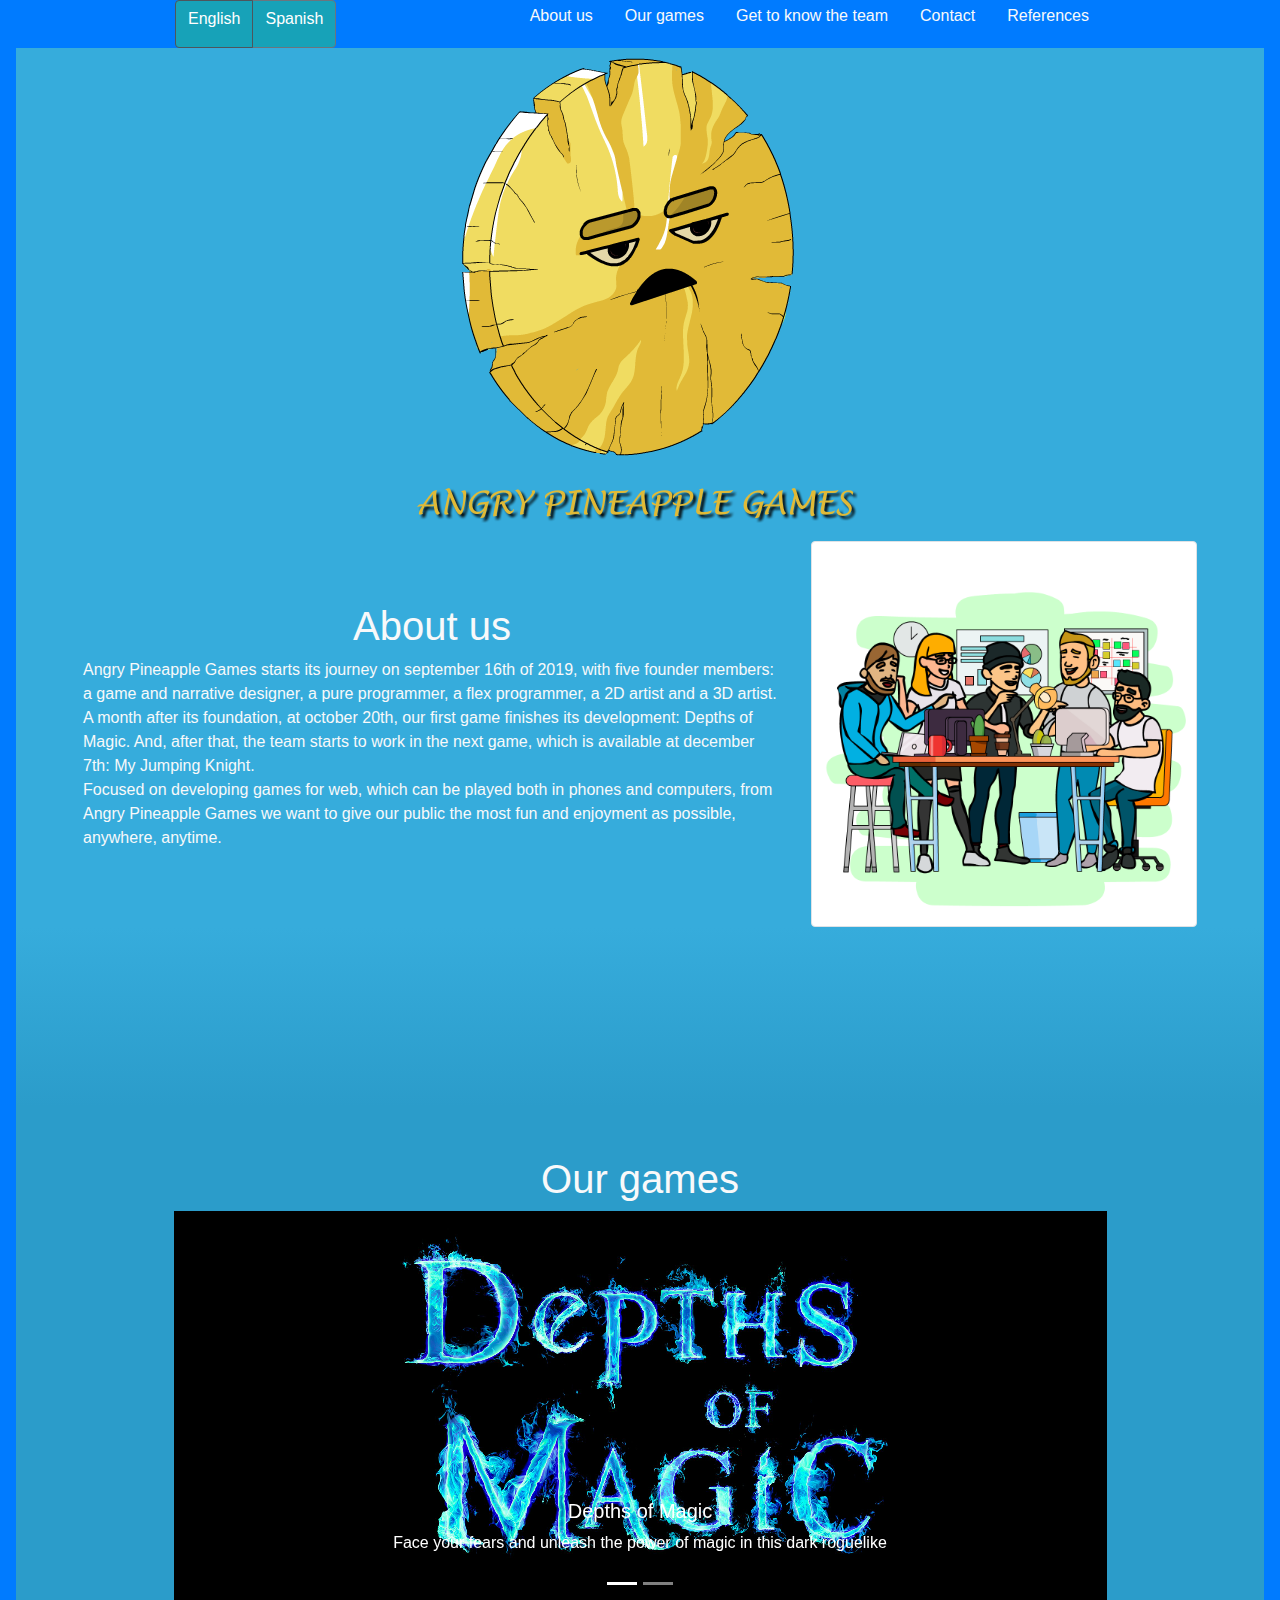
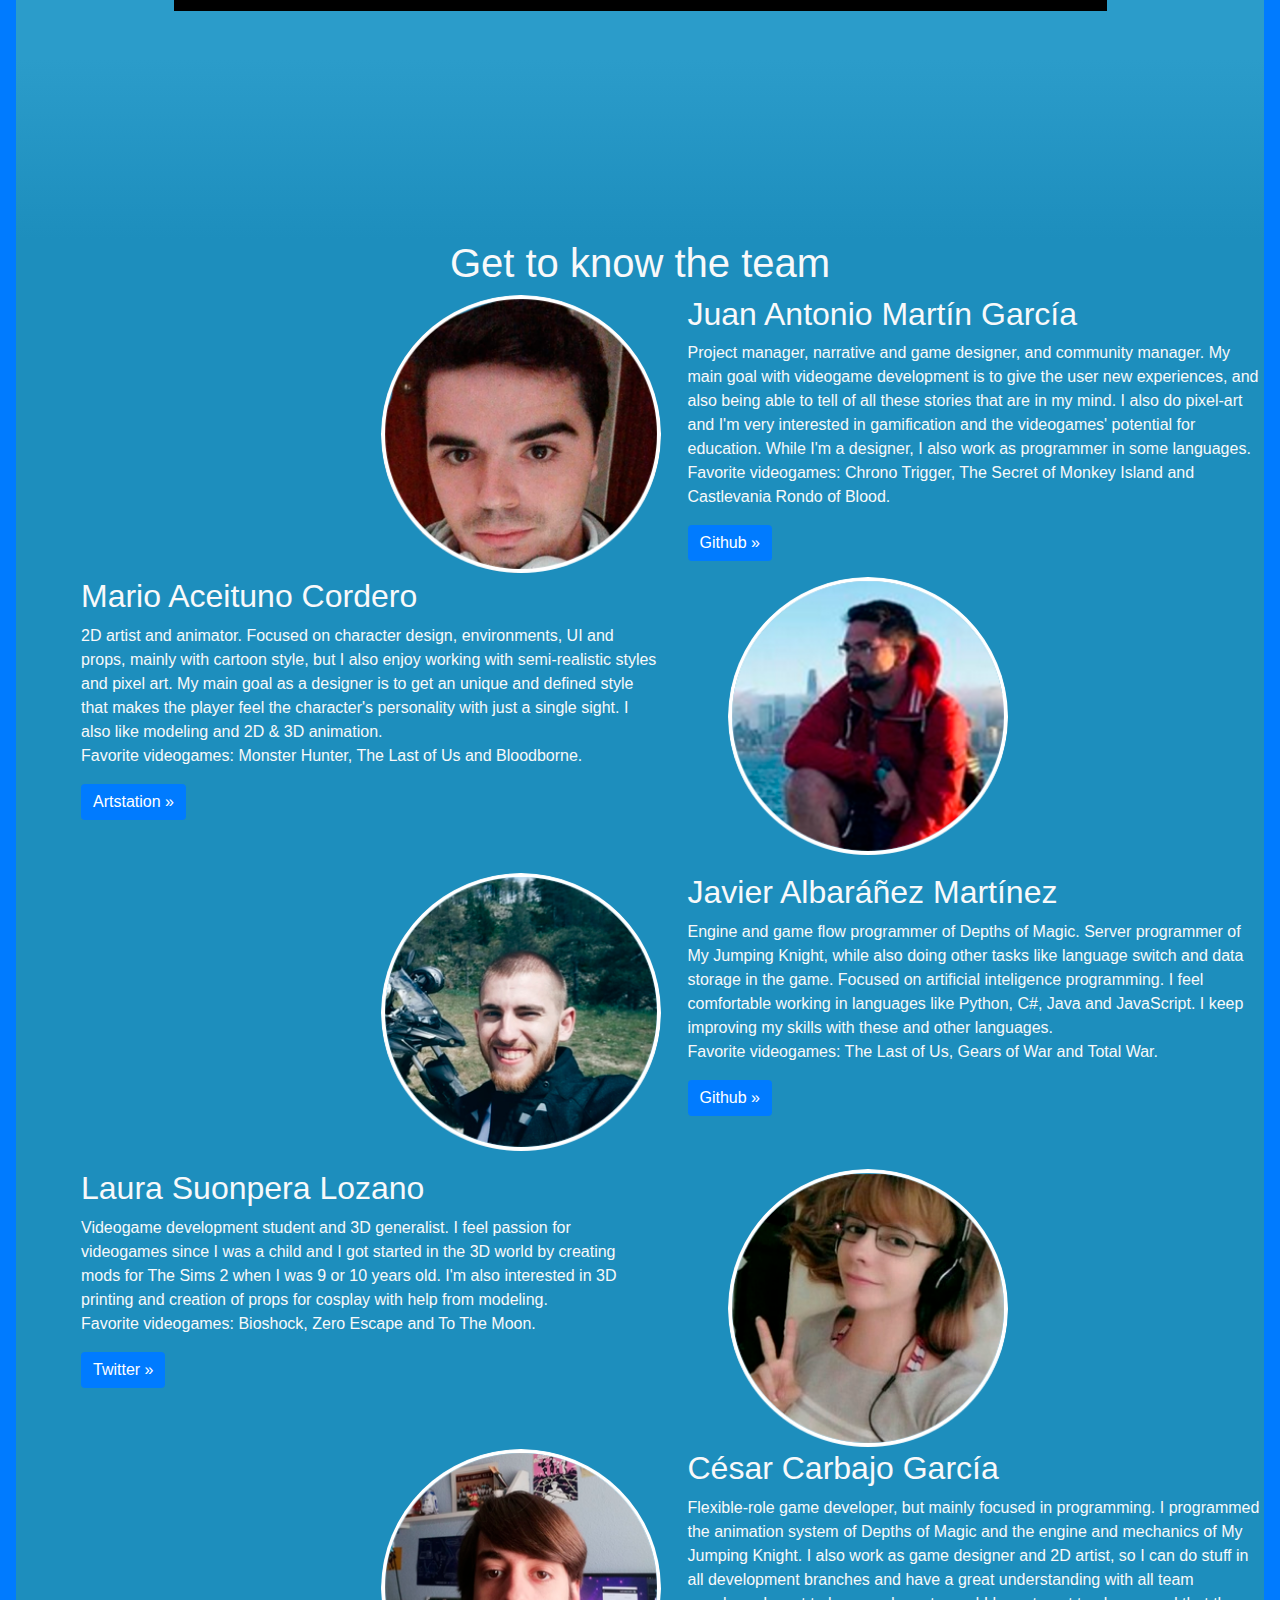
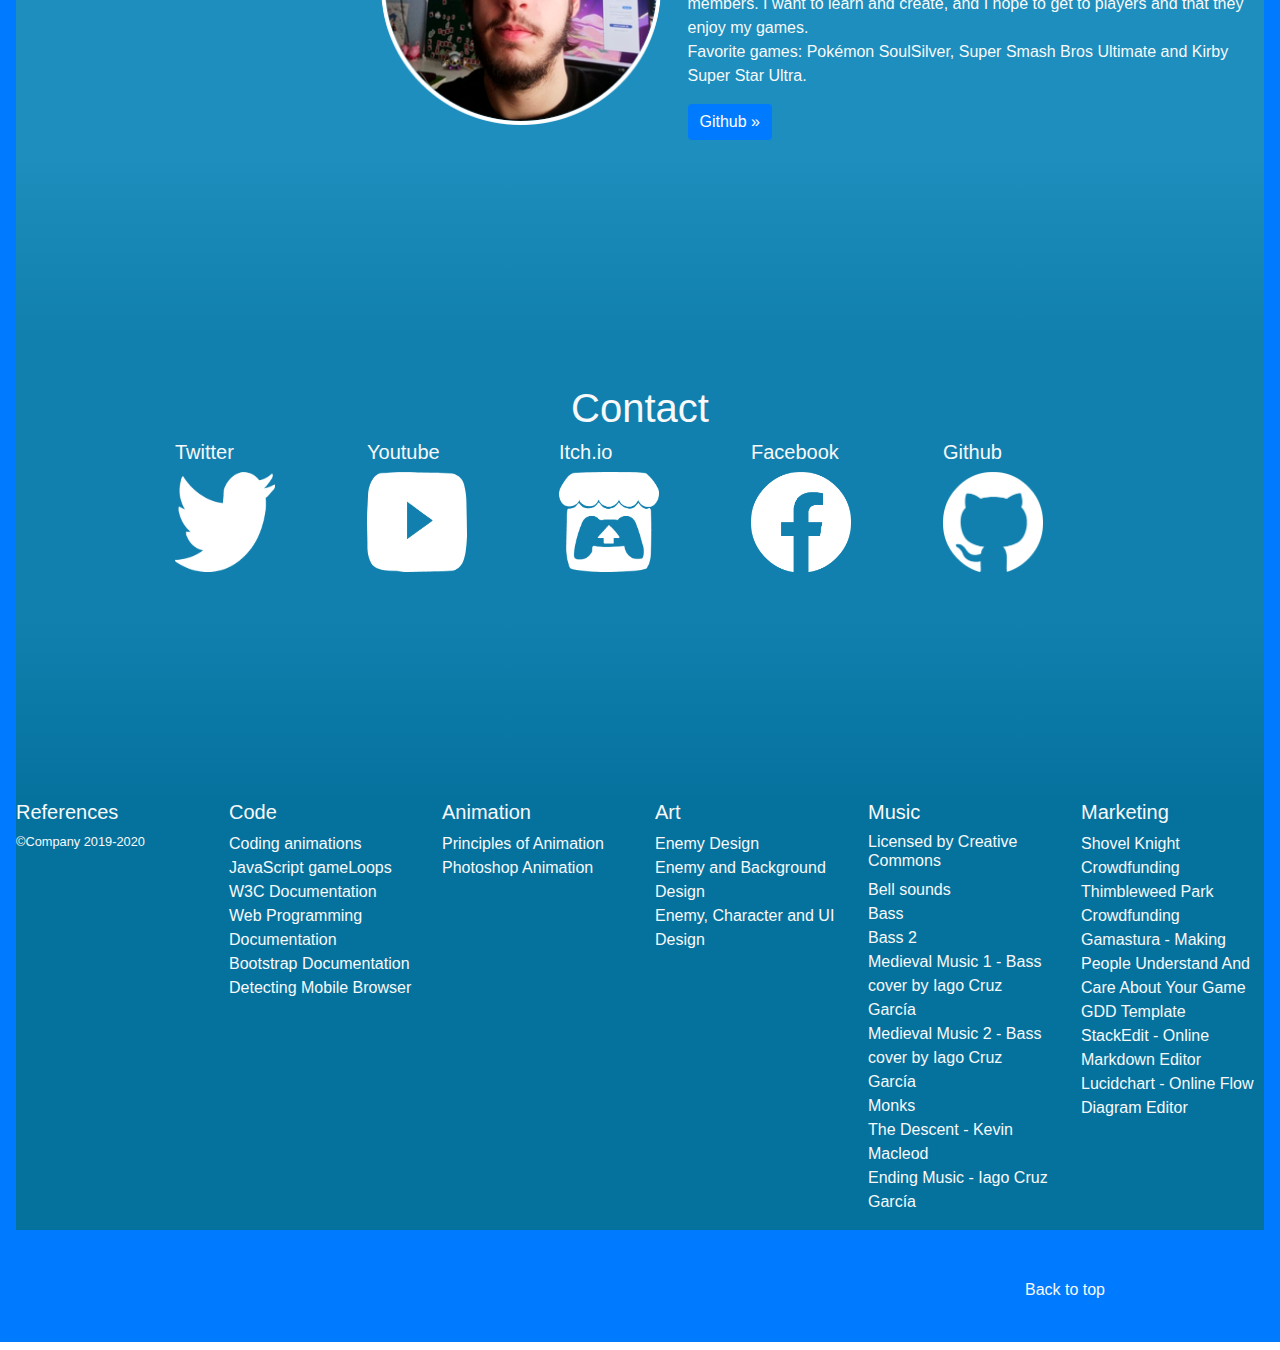
<file: index.html>
<!doctype html>
<html lang="en">

<head>
  <meta charset="utf-8">
  <meta name="viewport" content="width=device-width, initial-scale=1, shrink-to-fit=no">
  <meta name="description" content="">
  <meta name="author" content="">
  <title>Angry-Pineapple-Games</title>

  <!-- Bootstrap core CSS -->
  <link rel="stylesheet" href="https://stackpath.bootstrapcdn.com/bootstrap/4.3.1/css/bootstrap.min.css">

  <!-- Custom styles for this template -->
  <link href="product.css" rel="stylesheet">
</head>

<body>
  <div class="p-3 mb-2 bg-primary text-light">
    <!--Header: Change language buttons + other links-->
    <nav id="navigationBar" class="class=navbar navbar-expand-lg navbar-dark fixed-top bg-primary">
      <div class="container d-flex flex-column flex-md-row justify-content-between">
        <div class="btn-group btn-group-toggle" data-toggle="buttons">
          <label id="btnMenu1" class="btn btn-secondary active bg-info">
            <input type="radio" name="options" id="btnEnglish" autocomplete="off" checked> English
          </label>
          <label id="btnMenu2" class="btn btn-secondary bg-info">
            <input type="radio" name="options" id="btnSpanish" autocomplete="off"> Spanish
          </label>
        </div>
            <!--Sections links-->
          <ul id="mainLinks">
                <li><a href="#section-1" id="sec1" class="py-1 d-none d-md-inline-block text-light">About us</a></li>
                <li><a href="#section-2" id="sec2" class="py-1 d-none d-md-inline-block text-light">Our games</a></li>
                <li><a href="#section-3" id="sec3" class="py-1 d-none d-md-inline-block text-light">Get to know the team</a></li>
                <li><a href="#section-4" id="sec4" class="py-1 d-none d-md-inline-block text-light">Contact</a></li>
                <li><a href="#section-5" id="sec5" class="py-1 d-none d-md-inline-block text-light">References</a></li></li>
            </ul>       
    </nav>
  
    <!--Company Logo-->
    <section class="section" id="section-0">
        <div class="starting image">
            <img id="carImg3" src="webAssets/logo.png" alt="Title">
        </div>    
    </section>

    <!--First section: The company-->
    <section class="section" id="section-1">
        <div class="col-sm-12 col-md-7">
            <h1 id="firstMessage" class="featurette-heading" align="center">¿Quiénes somos?</h2>
            <p id="CompanyDesc">"Lorem ipsum dolor sit amet, consectetur adipiscing elit, sed do eiusmod tempor incididunt ut labore et dolore magna aliqua. Ut enim ad minim veniam, quis nostrud exercitation ullamco laboris nisi ut aliquip ex ea commodo consequat. Duis aute irure dolor in reprehenderit in voluptate velit esse cillum dolore eu fugiat nulla pariatur. Excepteur sint occaecat cupidatat non proident, sunt in culpa qui officia deserunt mollit anim id est laborum."</p>
        </div>

        <div class="col-sm-12 col-md-4">
            <img class="img-thumbnail" src="webAssets/company.png"alt="Generic placeholder image" width="500" height="500">
        </div>    
    </section>

    <!--Section transition-->
    <section class="transition transition-1"></section>
    <!--Second section: Our games-->
    <section class="section" id="section-2">
      <div class="section-inner">
          <h1 id="presentationGames" class="featurette-heading col12" align="center">Our games</h2>
            <!--Carousel for our games-->
            <div id="carouselDepths" class="carousel slide col12"  data-interval="2500" data-ride="carousel">
                <!--Carousel parts-->
                <ol class="carousel-indicators">
                  <li data-target="#carouselDepths" data-slide-to="0" class="active"></li>
                  <li data-target="#carouselDepths" data-slide-to="1"></li>
                </ol>
                <div class="carousel-inner" role="listbox">
                  <!--Depths of Magic-->
                  <div class="carousel-item active">
                    <a href="https://angrypineapplegames.itch.io/depths-of-magic">
                        <img id="carImg1" src="webAssets/background1.png" alt="First slide">
                        <div class="carousel-caption d-none d-md-block">
                          <h5 id="gameTitle">Depths of Magic</h5>
                          <p id="gameDesc">Face your fears and unleash the power of magic in this dark roguelike</p>
                        </div>
                    </a>
                  </div>
                  <!--My Jumping Knight-->
                  <div class="carousel-item">
                    <a href="#https://angrypineapplegames.itch.io/my-jumping-knight">
                      <img id="carImg2" src="webAssets/background2.png" alt="Second slide">
                      <div class="carousel-caption d-none d-md-block">
                        <h5 id="gameTitle2">My Jumping Knight</h5>
                        <p id="gameDesc2">Compete with other players anywhere, anytime!</p>
                      </div>
                    </a>
                  </div>
                </div>
              </div>
        </div>
    </section>

    <!--Section Transition-->
    <section class="transition transition-2"></section>
    <section class="section" id="section-3">
        <div class="row col12">
            <h1 id="presentation" class="featurette-heading" align="center">Get to know us!</h2>
        </div>
    </section>
    <!--Third Section: Get to Know Us!-->
    <section class="section" id="section-3-1">
        <div id="roles" class="row">
              <!--Juan-->
              <div class="col-sm-12 col-md-6">
                <img id="JuanImg" class="rounded-circle"  src="webAssets/team1.png" alt="Generic placeholder image" width="280"
                  height="280">
              </div>
              <div class="col-sm-12 col-md-6">
                <h2 id="name1">Juan Antonio Martín García</h2>
                <p id="JuanDesc">"Lorem ipsum dolor sit amet, consectetur adipiscing elit, sed do eiusmod tempor incididunt ut labore et dolore magna aliqua. Ut enim ad minim veniam, quis nostrud exercitation ullamco laboris nisi ut aliquip ex ea commodo consequat. Duis aute irure dolor in reprehenderit in voluptate velit esse cillum dolore eu fugiat nulla pariatur. Excepteur sint occaecat cupidatat non proident, sunt in culpa qui officia deserunt mollit anim id est laborum."</p>
                <p><a class="btn btn-secondary bg-primary" href="https://github.com/JuanAM8" role="button">Github &raquo;</a></p>          
              </div>
              <!--Mario-->
              <div class="col-md-6">
                  <h2 id="name2">Mario Aceituno Cordero</h2>
                  <p id="MarioDesc">"Lorem ipsum dolor sit amet, consectetur adipiscing elit, sed do eiusmod tempor incididunt ut labore et dolore magna aliqua. Ut enim ad minim veniam, quis nostrud exercitation ullamco laboris nisi ut aliquip ex ea commodo consequat. Duis aute irure dolor in reprehenderit in voluptate velit esse cillum dolore eu fugiat nulla pariatur. Excepteur sint occaecat cupidatat non proident, sunt in culpa qui officia deserunt mollit anim id est laborum."</p>
                  <p><a class="btn btn-secondary bg-primary" href="http://artstation.com/acei" role="button">Artstation &raquo;</a></p>          
                </div>
              <div class="col-md-6">
                <img id="MarioImg" class="rounded-circle" src="webAssets/team2.png" alt="Generic placeholder image" width="280"
                  height="280">
                </p>
              </div>
              <!--Javi-->
              <div class="col-md-6">
                <img id="JaviImg" class="rounded-circle" src="webAssets/team3.png" alt="Generic placeholder image" width="280"
                  height="280">
                </p>
              </div>
              <div class="col-md-6">
                  <h2 id="name3">Javier Albaráñez Martínez</h2>
                  <p id="JavierDesc">"Lorem ipsum dolor sit amet, consectetur adipiscing elit, sed do eiusmod tempor incididunt ut labore et dolore magna aliqua. Ut enim ad minim veniam, quis nostrud exercitation ullamco laboris nisi ut aliquip ex ea commodo consequat. Duis aute irure dolor in reprehenderit in voluptate velit esse cillum dolore eu fugiat nulla pariatur. Excepteur sint occaecat cupidatat non proident, sunt in culpa qui officia deserunt mollit anim id est laborum."</p>
                  <p><a class="btn btn-secondary bg-primary" href="https://github.com/AlbaranezJavier" role="button">Github &raquo;</a>
                </div>
              <!--Laura-->
              <div class="col-md-6">
                  <h2 id="name4">Laura Suonpera Lozano</h2>
                  <p id="LauraDesc">"Lorem ipsum dolor sit amet, consectetur adipiscing elit, sed do eiusmod tempor incididunt ut labore et dolore magna aliqua. Ut enim ad minim veniam, quis nostrud exercitation ullamco laboris nisi ut aliquip ex ea commodo consequat. Duis aute irure dolor in reprehenderit in voluptate velit esse cillum dolore eu fugiat nulla pariatur. Excepteur sint occaecat cupidatat non proident, sunt in culpa qui officia deserunt mollit anim id est laborum."</p>
                  <p><a class="btn btn-secondary bg-primary" href="https://twitter.com/DevLuuna" role="button">Twitter &raquo;</a></p>          
                </div>
              <div class="col-md-6">
                <img id="LauraImg" class="rounded-circle" src="webAssets/team4.png" alt="Generic placeholder image" width="280"
                  height="280">
              </div>
              <!--Cesar-->
              <div class="col-md-6">
                <img id="CesarImg" class="rounded-circle" src="webAssets/team5.png" alt="Generic placeholder image" width="280"
                  height="280">
              </div>
              <div class="col-md-6">
                  <h2 id="name5">César Carbajo García</h2>
                  <p id="CesarDesc">"Lorem ipsum dolor sit amet, consectetur adipiscing elit, sed do eiusmod tempor incididunt ut labore et dolore magna aliqua. Ut enim ad minim veniam, quis nostrud exercitation ullamco laboris nisi ut aliquip ex ea commodo consequat. Duis aute irure dolor in reprehenderit in voluptate velit esse cillum dolore eu fugiat nulla pariatur. Excepteur sint occaecat cupidatat non proident, sunt in culpa qui officia deserunt mollit anim id est laborum."</p>
                  <p><a class="btn btn-secondary bg-primary" href="https://github.com/Mixto83" role="button">Github &raquo;</a></p>
                </div>
          </div>        
    </section>

    <!--Section Transition-->
    <section class="transition transition-3"></section>
    <!--Fourth Section: Contact-->
    <section class="section" id="section-4">
        <footer class="container py-5">
            <div class="row">
              <div class="col-12" align="center">
                <h1 id="contactBelow">Contact us!</h5>
              </div>
              <!--Twitter Link-->
              <div class="col-2 col-md col-12 col-xs">
                <h5 id="twitterBelow">Twitter</h5>
                <a href="https://twitter.com/AngryPineappleG">
                  <img src="webAssets/twitter_logo.png" title="Twitter" alt="Twitter" width="100" height="100">
                </a>
              </div>
              <!--Youtube Link-->
              <div class="col-2 col-md col-12 col-xs">
                <h5 id="youtubeBelow">Youtube</h5>
                <a href="https://www.youtube.com/channel/UC-beom-Ex559oRHYl8knUAQ">
                  <img src="webAssets/youtube_logo.png" title="Youtube" alt="Youtube" width="100" height="100">
                </a>
              </div>
              <!--Itch.io Link-->
              <div class="col-2 col-md col-12 col-xs">
                <h5 id="itchioBelow">Itch.io</h5>
                <a href="https://angrypineapplegames.itch.io/">
                  <img src="webAssets/itchio_logo.png" title="ItchIo" alt="ItchIo" width="100" height="100">
                </a>
              </div>
              <!--Facebook Link-->
              <div class="col-2 col-md col-12 col-xs">
                <h5 id="facebookBelow">Facebook</h5>
                    <a href="https://www.facebook.com/juanantonio.martingarcia.33671?ref=bookmarks">
                      <img src="webAssets/facebook_logo.png" title="Facebook" alt="Facebook" width="100" height="100">
                    </a>
              </div>
              <!--Github Link-->
              <div class="col-2 col-md col-12 col-xs">
                <h5 id="githubBelow">Github</h5>
                <a href="https://github.com/Angry-Pineapple-Games/">
                  <img src="webAssets/github_logo.png" title="Github" alt="Github" width="100" height="100">
                </a>
              </div>
            </div>
    </section>

    <!--Section Transition-->
    <section class="transition transition-4"></section>
    <!--Fifth Section: References-->
    <section class="section" id="section-5">
        <div class="row">
            <div class="col-2 col-md">
              <h5 id="references">References</h5>
              <small class="d-block mb-3 text-light">&copy;Company 2019-2020</small>
            </div>
            <!--Code Refs-->
            <div class="col-2 col-md col-12 col-xs">
              <h5 id="code">Code</h5>
              <ul class="list-unstyled text-small">
                <li><a class="text-light"
                    href="https://www.encodedna.com/javascript/convert-data-in-json-file-in-an-array-using-javascript-or-jquery.htm">Coding
                    animations</a></li>
                <li><a class="text-light"
                    href="https://isaacsukin.com/news/2015/01/detailed-explanation-javascript-game-loops-and-timing#panic-spiral-death">JavaScript
                    gameLoops</a></li>
                <li><a class="text-light" href="https://www.w3schools.com">W3C Documentation</a>
                </li>
                <li><a class="text-light" href="https://developer.mozilla.org">Web Programming Documentation</a>
                </li>
                <li><a class="text-light" href="https://www.w3schools.com/bootstrap/">Bootstrap Documentation</a>
                </li>
                <li><a class="text-light" href="https://stackoverflow.com/questions/11381673/detecting-a-mobile-browser">Detecting Mobile Browser</a>
                </li>
              </ul>
            </div>
            <!--Anim Refs-->
            <div class="col-2 col-md col-12 col-xs">
              <h5 id="animation">Animation</h5>
              <ul class="list-unstyled text-small">
                <li><a class="text-light" href="https://www.youtube.com/watch?v=uDqjIdI4bF4">Principles of Animation</a>
                </li>
                <li><a class="text-light" href="https://www.youtube.com/watch?v=VMXEXVrX2tw">Photoshop Animation</a></li>
              </ul>
            </div>
            <!--Art Refs-->
            <div class="col-2 col-md col-12 col-xs">
              <h5 id="art">Art</h5>
              <ul class="list-unstyled text-small">
                <li><a class="text-light" href="https://www.youtube.com/watch?v=VMXEXVrX2tw">Enemy Design</a></li>
                <li><a class="text-light"
                    href="https://docs.google.com/document/d/1NggSFfu37OrUafpSZ7dtMExb6l5YYhhDm7_h9kYvMz0/edit">Enemy and
                    Background Design</a>
                </li>
                <li><a class="text-light" href="https://drive.google.com/open?id=17Wll_ydzt_5XIMULuUSLWOjCK2IodZDQ">Enemy,
                    Character
                    and UI Design</a>
                </li>
              </ul>
            </div>
            <!--Music Refs-->
            <div class="col-2 col-md col-12 col-xs">
              <h5 id="music">Music</h5>
              <h6>Licensed by Creative Commons</h6>
              <ul class="list-unstyled text-small">
                <li><a class="text-light" href="https://freesound.org/people/wuola/sounds/144492/">Bell sounds</a></li>
                <li><a class="text-light" href="#">Bass</a></li>
                <li><a class="text-light" href="#">Bass 2</a></li>
                <li><a class="text-light" href="#">Medieval Music 1 - Bass cover by Iago Cruz García</a></li>
                <li><a class="text-light" href="#">Medieval Music 2 - Bass cover by Iago Cruz García</a></li>
                <li><a class="text-light" href="https://freesound.org/people/valerio_maina/sounds/439944/">Monks</a></li>
                <li><a class="text-light" href="https://incompetech.com/music/royalty-free/index.html?isrc=USUAN1200094">The
                    Descent - Kevin
                    Macleod</a></li>
                <li><a class="text-light" href="#">Ending Music - Iago Cruz García</a></li>
              </ul>
            </div>
            <!--Marketing Refs-->
            <div class="col-2 col-md col-12 col-xs">
              <h5 id="code">Marketing</h5>
              <ul class="list-unstyled text-small">
                <li><a class="text-light" href="https://www.kickstarter.com/projects/yachtclubgames/shovel-knight">Shovel
                    Knight Crowdfunding</a>
                </li>
                <li><a class="text-light"
                    href="https://www.kickstarter.com/projects/thimbleweedpark/thimbleweed-park-a-new-classic-point-and-click-adv">Thimbleweed
                    Park Crowdfunding</a>
                </li>
                <li><a class="text-light"
                    href="https://www.gamasutra.com/blogs/VictoriaTran/20190919/350797/Making_People_Understand_And_Care_About_Your_Game.php">Gamastura
                    -
                    Making People Understand And Care About Your Game</a>
                </li>
                <li><a class="text-light"
                    href="https://docs.google.com/document/d/1-I08qX76DgSFyN1ByIGtPuqXh7bVKraHcNIA25tpAzE/">GDD Template</a>
                </li>
                <li><a class="text-light" href="https://stackedit.io/">StackEdit - Online Markdown Editor</a>
                </li>
                </li>
                <li><a class="text-light" href="https://www.lucidchart.com/pages/es/diagrama-de-flujo-online">
                    Lucidchart - Online Flow Diagram Editor</a>
                </li>
              </ul>
            </div>
          </div>
    </section>
    <!--Footer-->
      <footer class="container py-5">
        <p class="float-right"><a class="text-light" id="backTop" href="#">Back to top</a></p>
      </footer>
    </footer>
  </div>

  <!--Scripts-->
  <script src="https://cdnjs.cloudflare.com/ajax/libs/jquery/3.2.1/jquery.min.js"></script>
  <script src="https://stackpath.bootstrapcdn.com/bootstrap/4.3.1/js/bootstrap.min.js"></script>
  <script src="https://connect.facebook.net/en_US/fbinstant.6.0.js"></script>
  <script src="webManager.js"></script>
</body>
</html>
</file>
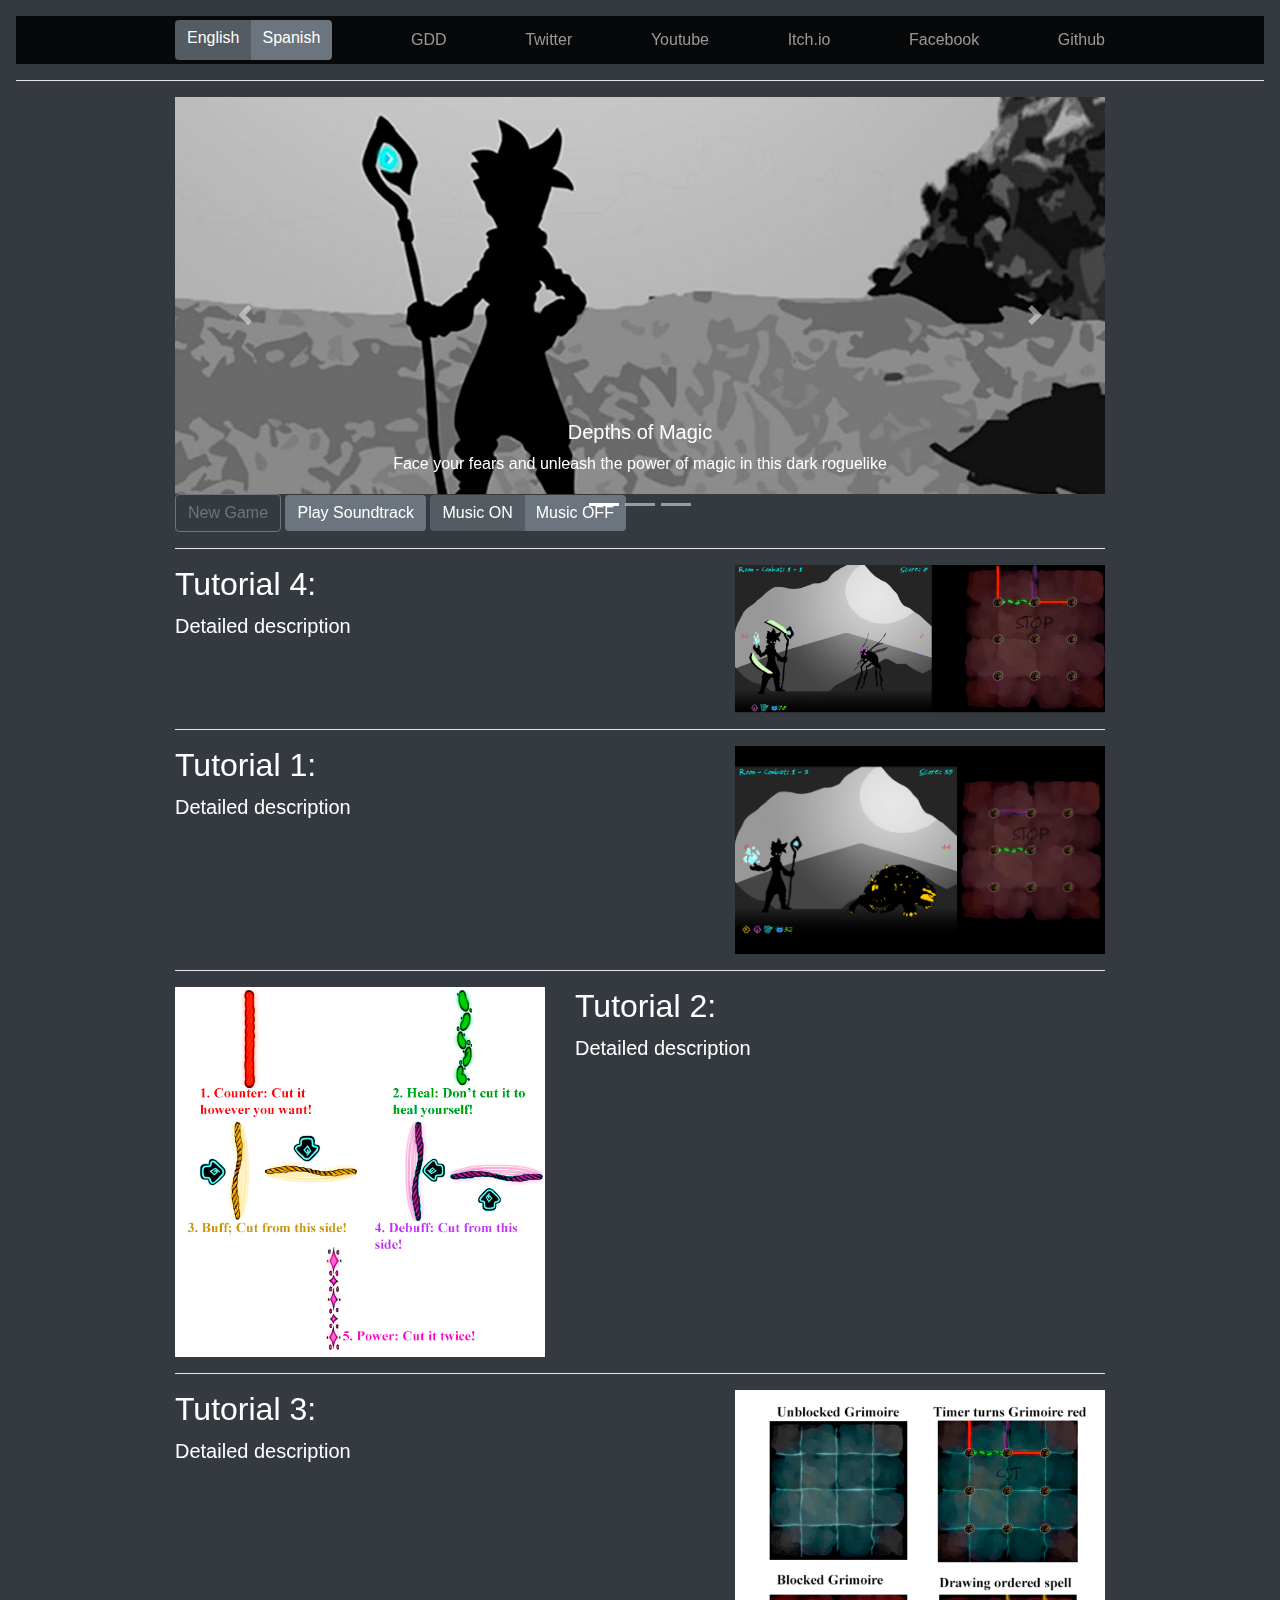
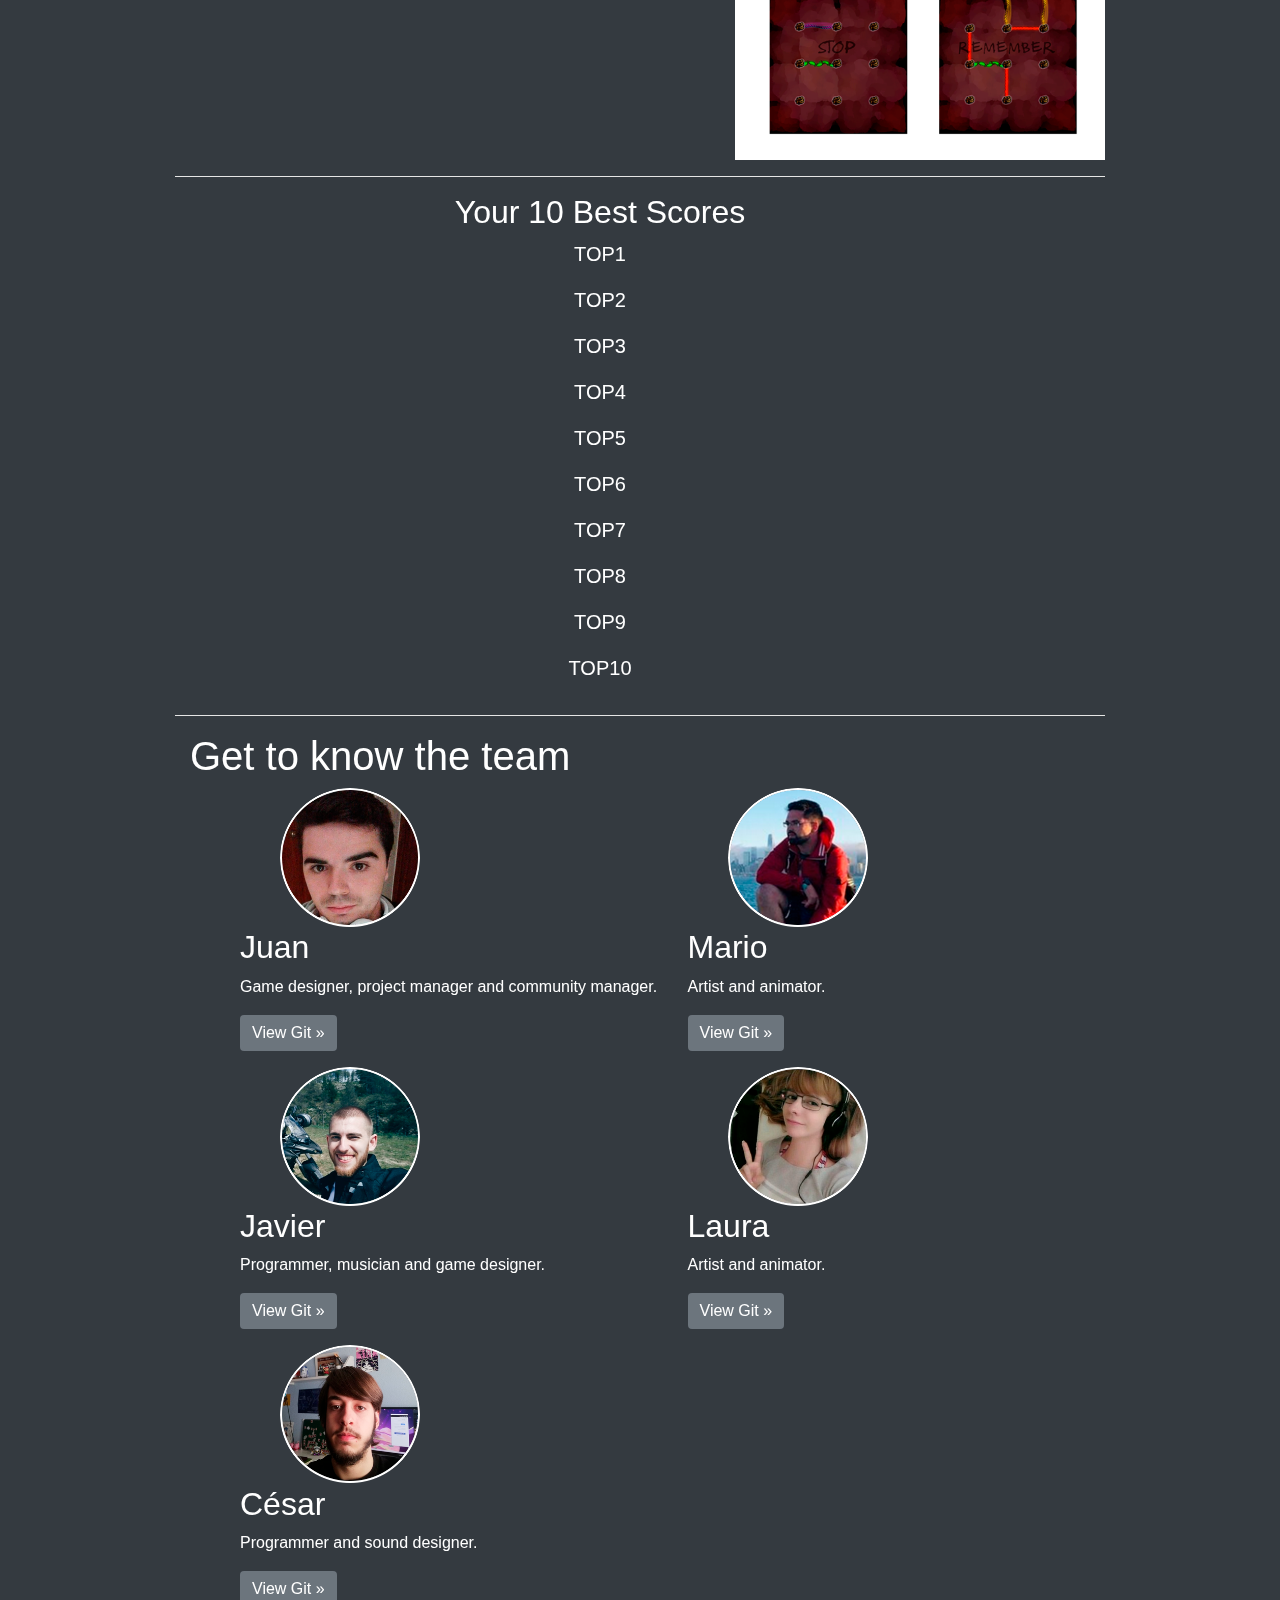
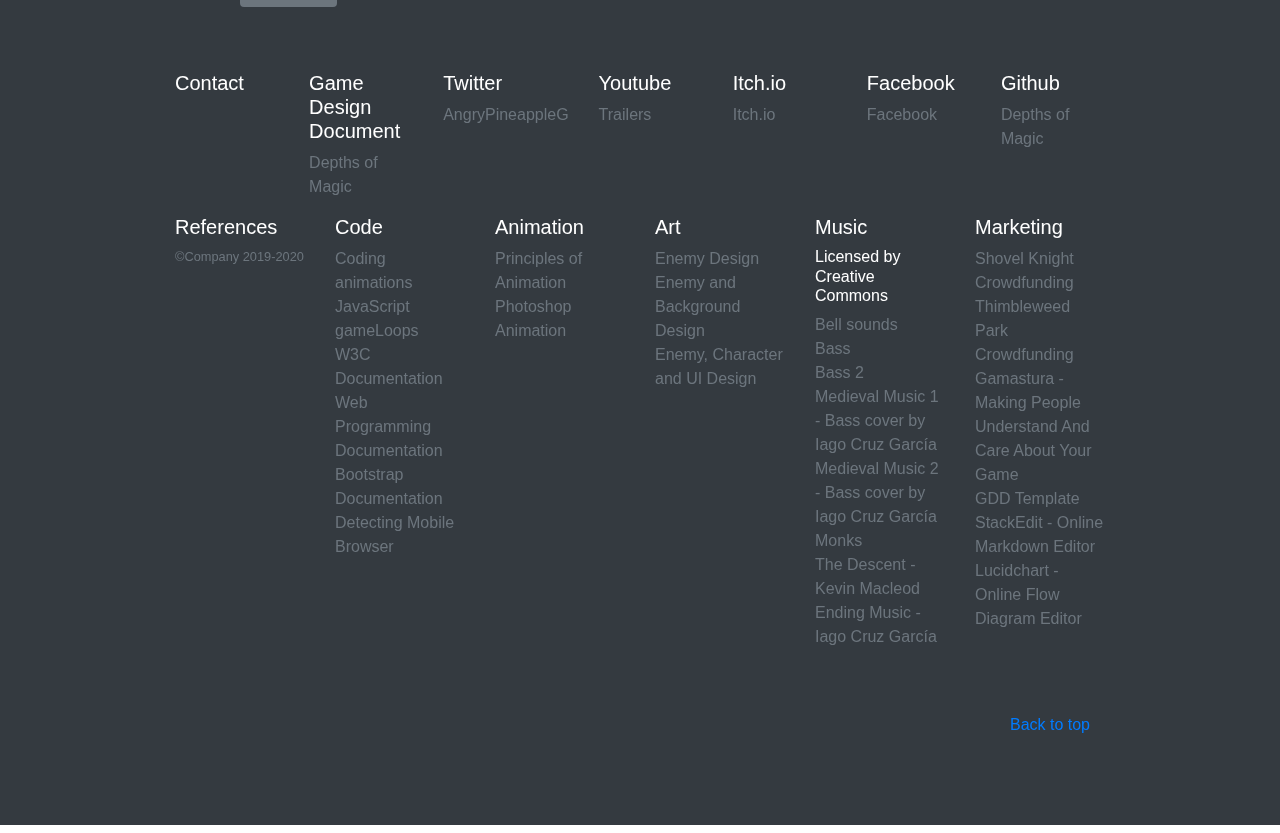
<file: depths.html>
<!doctype html>
<html lang="en">

<head>
  <meta charset="utf-8">
  <meta name="viewport" content="width=device-width, initial-scale=1, shrink-to-fit=no">
  <meta name="description" content="">
  <meta name="author" content="">
  <title>Angry-Pineapple-Games</title>

  <!-- Bootstrap core CSS -->
  <link rel="stylesheet" href="https://stackpath.bootstrapcdn.com/bootstrap/4.3.1/css/bootstrap.min.css">

  <!-- Custom styles for this template -->
  <link href="product.css" rel="stylesheet">
</head>

<body>
  <div class="p-3 mb-2 bg-dark text-white">
    <nav class="site-header sticky-top py-1">
      <div class="container d-flex flex-column flex-md-row justify-content-between">
        <div class="btn-group btn-group-toggle" data-toggle="buttons">
          <label class="btn btn-secondary active">
            <input type="radio" name="options" id="btnEnglish" autocomplete="off" checked> English
          </label>
          <label class="btn btn-secondary">
            <input type="radio" name="options" id="btnSpanish" autocomplete="off"> Spanish
          </label>
        </div>
        <a id="btnGDD" class="py-2 d-none d-md-inline-block" href="https://angry-pineapple-games.github.io/">GDD</a>
        <a id="btnTwitter" class="py-2 d-none d-md-inline-block" href="https://twitter.com/AngryPineappleG">Twitter</a>
        <a id="btnYoutube" class="py-2 d-none d-md-inline-block"
          href="https://www.youtube.com/channel/UC-beom-Ex559oRHYl8knUAQ">Youtube</a>
        <a id="btnItchio" class="py-2 d-none d-md-inline-block" href="https://angrypineapplegames.itch.io/">Itch.io</a>
        <a id="btnFacebook" class="py-2 d-none d-md-inline-block"
          href="https://www.facebook.com/juanantonio.martingarcia.33671?ref=bookmarks">Facebook</a>
        <a id="btnGithub" class="py-2 d-none d-md-inline-block"
          href="https://github.com/Angry-Pineapple-Games/">Github</a>
      </div>
    </nav>

    <hr id="dividerTop" class="featurette-divider" visibility="d-none">

    <div class="container marketing" class="col-sm col-12">
      <div id="carouselDepths" class="carousel slide" data-interval="false" data-ride="carousel">
        <ol class="carousel-indicators">
          <li data-target="#carouselDepths" data-slide-to="0" class="active"></li>
          <li data-target="#carouselDepths" data-slide-to="1"></li>
          <li data-target="#carouselDepths" data-slide-to="2"></li>
        </ol>
        <div class="carousel-inner" role="listbox">
          <div class="carousel-item active">
            <img id="carImg1" src="webAssets/background5.png" alt="First slide">
            <a id="NewGame" class="btn btn-outline-secondary" href="DOM.html">New Game</a>
            <a id="btnMusic" class="btn btn-secondary">Play Soundtrack</a>
            <div id="soundButtons" class="btn-group btn-group-toggle" data-toggle="buttons">
              <label class="btn btn-secondary active">
                <input type="radio" name="options" id="btnON" autocomplete="off" checked> Music ON
              </label>
              <label class="btn btn-secondary">
                <input type="radio" name="options" id="btnOFF" autocomplete="off"> Music OFF
              </label>
            </div>
            <div class="carousel-caption d-none d-md-block">
              <h5 id="gameTitle">Depths of Magic</h5>
              <p id="gameDesc">Face your fears and unleash the power of magic in this dark roguelike</p>
            </div>
          </div>

          <div class="carousel-item">
            <img id="carImg2" src="webAssets/backgroundM.png" alt="Second slide">
            <div class="carousel-caption d-none d-md-block">
              <h5 id="gameTitle2">Coming soon</h5>
              <p id="gameDesc2">In the next weeks we'll show you our next project. Stay tuned!</p>
            </div>
          </div>

          <div class="carousel-item">
            <img id="carImg3" src="webAssets/backgroundS.png" alt="Third slide">
            <div class="carousel-caption d-none d-md-block">
              <h5 id="presenTitle">Who we are?</h5>
              <p id="presenDesc">A group of people focused on your enjoyment. We do what we love and we love
                videogames
              </p>
            </div>
          </div>

        </div>
        <a class="carousel-control-prev" href="#carouselDepths" role="button" data-slide="prev">
          <span class="carousel-control-prev-icon" aria-hidden="true"></span>
          <span class="sr-only">Previous</span>
        </a>
        <a class="carousel-control-next" href="#carouselDepths" role="button" data-slide="next">
          <span class="carousel-control-next-icon" aria-hidden="true"></span>
          <span class="sr-only">Next</span>
        </a>
      </div>

      <hr id="divider" class="featurette-divider">

      <!--es-->
      <div id="tut4Div" class="row featurette">
        <div class="col-md-7">
          <h2 id="tutorial4" class="featurette-heading">Tutorial 4:</h2>
          <p id="description4" class="lead">Detailed description</p>
        </div>
        <div class="col-md-5">
          <img id="tutorialImg4" src="webAssets/tut4.png" class="featurette-image img-fluid mx-auto"
            data-src="holder.js/500x500/auto" alt="Generic placeholder image">
        </div>
      </div>

      <hr id="divider1" class="featurette-divider">


      <div id="tut1Div" class="row featurette">
        <div class="col-md-7">
          <h2 id="tutorial1" class="featurette-heading">Tutorial 1:</h2>
          <p id="description1" class="lead">Detailed description</p>
        </div>
        <div class="col-md-5">
          <img id="tutorialImg1" src="webAssets/tut1.png" class="featurette-image img-fluid mx-auto"
            data-src="holder.js/500x500/auto" alt="Generic placeholder image">
        </div>
      </div>

      <hr id="divider2" class="featurette-divider">

      <div id="tut2Div" class="row featurette">
        <div class="col-md-7 order-md-2">
          <h2 id="tutorial2" class="featurette-heading">Tutorial 2:</h2>
          <p id="description2" class="lead">Detailed description</p>
        </div>
        <div class="col-md-5 order-md-1">
          <img id="tutorialImg2" src="webAssets/tut2.png" class="featurette-image img-fluid mx-auto"
            data-src="holder.js/500x500/auto" alt="Generic placeholder image">
        </div>
      </div>

      <hr id="divider3" class="featurette-divider">

      <div id="tut3Div" class="row featurette">
        <div class="col-md-7">
          <h2 id="tutorial3" class="featurette-heading">Tutorial 3:</h2>
          <p id="description3" class="lead">Detailed description</p>
        </div>
        <div class="col-md-5">
          <img id="tutorialImg3" src="webAssets/tut3.png" class="featurette-image img-fluid mx-auto"
            data-src="holder.js/500x500/auto" alt="Generic placeholder image">
        </div>
      </div>

      <hr id="divider4" class="featurette-divider">

      <!--Scores-->
      <div id="scoreDiv" class="row featurette">
        <div class="col-md-11" align="center">
          <h2 id="bestScores" class="featurette-heading">Your 10 Best Scores</h2>
          <p id="score1" class="lead">TOP1</p>
          <p id="score2" class="lead">TOP2</p>
          <p id="score3" class="lead">TOP3</p>
          <p id="score4" class="lead">TOP4</p>
          <p id="score5" class="lead">TOP5</p>
          <p id="score6" class="lead">TOP6</p>
          <p id="score7" class="lead">TOP7</p>
          <p id="score8" class="lead">TOP8</p>
          <p id="score9" class="lead">TOP9</p>
          <p id="score10" class="lead">TOP10</p>
        </div>
      </div>

      <hr id="divider5" class="featurette-divider">

      <div class=col-md-7>
        <h1 id="presentation" class="featurette-heading">Get to know us!</h2>
      </div>

      <!-- Five columns of text below the carousel -->
      <div id="roles" class="row">
        <div class="col-md-6">
          <img class="rounded-circle" src="webAssets/team1.png" alt="Generic placeholder image" width="140"
            height="140">
          <h2 id="name1">Juan</h2>
          <p id="role1">Game designer, project manager and community manager.</p>
          <p><a class="btn btn-secondary" href="https://github.com/JuanAM8" role="button">View Git &raquo;</a></p>
        </div><!-- /.col-lg-6 -->
        <div class="col-md-6">
          <img class="rounded-circle" src="webAssets/team2.png" alt="Generic placeholder image" width="140"
            height="140">
          <h2 id="name2">Mario</h2>
          <p id="role2">Artist and animator.</p>
          <p><a class="btn btn-secondary" href="https://github.com/AcEiOfficial" role="button">View Git &raquo;</a>
          </p>
        </div><!-- /.col-lg-6 -->
        <div class="col-md-6">
          <img class="rounded-circle" src="webAssets/team3.png" alt="Generic placeholder image" width="140"
            height="140">
          <h2 id="name3">Javier</h2>
          <p id="role3">Programmer, musician and game designer.</p>
          <p><a class="btn btn-secondary" href="https://github.com/AlbaranezJavier" role="button">View Git &raquo;</a>
          </p>
        </div><!-- /.col-lg-6 -->
        <div class="col-md-6">
          <img class="rounded-circle" src="webAssets/team4.png" alt="Generic placeholder image" width="140"
            height="140">
          <h2 id="name4">Laura</h2>
          <p id="role4">Artist and animator.</p>
          <p><a class="btn btn-secondary" href="https://github.com/LauraLuna96" role="button">View Git &raquo;</a></p>
        </div><!-- /.col-lg-6 -->
        <div class="col-md-12">
          <img class="rounded-circle" src="webAssets/team5.png" alt="Generic placeholder image" width="140"
            height="140">
          <h2 id="name5">César</h2>
          <p id="role5">Programmer and sound designer.</p>
          <p><a class="btn btn-secondary" href="https://github.com/Mixto83" role="button">View Git &raquo;</a></p>
        </div><!-- /.col-lg-6 -->
      </div><!-- /.row -->
    </div><!-- /.container -->

    <footer class="container py-5">

      <div class="row">
        <div class="col-2 col-md">
          <h5 id="contactBelow">Contact</h5>
        </div>
        <div class="col-2 col-md col-12 col-xs">
          <h5 id="gddBelow">Game Design Document</h5>
          <ul class="list-unstyled text-small">
            <li><a class="text-muted" href="https://angry-pineapple-games.github.io/">Depths of Magic</a></li>
          </ul>
        </div>
        <div class="col-2 col-md col-12 col-xs">
          <h5 id="twitterBelow">Twitter</h5>
          <ul class="list-unstyled text-small">
            <li><a class="text-muted" href="https://twitter.com/AngryPineappleG">AngryPineappleG</a></li>
          </ul>
        </div>
        <div class="col-2 col-md col-12 col-xs">
          <h5 id="youtubeBelow">Youtube</h5>
          <ul class="list-unstyled text-small">
            <li><a class="text-muted" href="https://www.youtube.com/channel/UC-beom-Ex559oRHYl8knUAQ">Trailers</a>
            </li>
        </div>
        <div class="col-2 col-md col-12 col-xs">
          <h5 id="itchioBelow">Itch.io</h5>
          <ul class="list-unstyled text-small">
            <li><a class="text-muted" href="https://angrypineapplegames.itch.io/">Itch.io</a></li>
        </div>
        <div class="col-2 col-md col-12 col-xs">
          <h5 id="facebookBelow">Facebook</h5>
          <ul class="list-unstyled text-small">
            <li><a class="text-muted"
                href="https://www.facebook.com/juanantonio.martingarcia.33671?ref=bookmarks">Facebook</a></li>
          </ul>
        </div>
        <div class="col-2 col-md col-12 col-xs">
          <h5 id="githubBelow">Github</h5>
          <ul class="list-unstyled text-small">
            <li><a class="text-muted" href="https://github.com/Angry-Pineapple-Games/">Depths of Magic</a></li>
          </ul>
        </div>
      </div>




      <div class="row">
        <div class="col-2 col-md">
          <h5 id="references">References</h5>
          <small class="d-block mb-3 text-muted">&copy;Company 2019-2020</small>
        </div>
        <div class="col-2 col-md col-12 col-xs">
          <h5 id="code">Code</h5>
          <ul class="list-unstyled text-small">
            <li><a class="text-muted"
                href="https://www.encodedna.com/javascript/convert-data-in-json-file-in-an-array-using-javascript-or-jquery.htm">Coding
                animations</a></li>
            <li><a class="text-muted"
                href="https://isaacsukin.com/news/2015/01/detailed-explanation-javascript-game-loops-and-timing#panic-spiral-death">JavaScript
                gameLoops</a></li>
            <li><a class="text-muted" href="https://www.w3schools.com">W3C Documentation</a>
            </li>
            <li><a class="text-muted" href="https://developer.mozilla.org">Web Programming Documentation</a>
            </li>
            <li><a class="text-muted" href="https://www.w3schools.com/bootstrap/">Bootstrap Documentation</a>
            </li>
            <li><a class="text-muted" href="https://stackoverflow.com/questions/11381673/detecting-a-mobile-browser">Detecting Mobile Browser</a>
            </li>
          </ul>
        </div>
        <div class="col-2 col-md col-12 col-xs">
          <h5 id="animation">Animation</h5>
          <ul class="list-unstyled text-small">
            <li><a class="text-muted" href="https://www.youtube.com/watch?v=uDqjIdI4bF4">Principles of Animation</a>
            </li>
            <li><a class="text-muted" href="https://www.youtube.com/watch?v=VMXEXVrX2tw">Photoshop Animation</a></li>
          </ul>
        </div>
        <div class="col-2 col-md col-12 col-xs">
          <h5 id="art">Art</h5>
          <ul class="list-unstyled text-small">
            <li><a class="text-muted" href="https://www.youtube.com/watch?v=VMXEXVrX2tw">Enemy Design</a></li>
            <li><a class="text-muted"
                href="https://docs.google.com/document/d/1NggSFfu37OrUafpSZ7dtMExb6l5YYhhDm7_h9kYvMz0/edit">Enemy and
                Background Design</a>
            </li>
            <li><a class="text-muted" href="https://drive.google.com/open?id=17Wll_ydzt_5XIMULuUSLWOjCK2IodZDQ">Enemy,
                Character
                and UI Design</a>
            </li>
          </ul>
        </div>
        <div class="col-2 col-md col-12 col-xs">
          <h5 id="music">Music</h5>
          <h6>Licensed by Creative Commons</h6>
          <ul class="list-unstyled text-small">
            <li><a class="text-muted" href="https://freesound.org/people/wuola/sounds/144492/">Bell sounds</a></li>
            <li><a class="text-muted" href="#">Bass</a></li>
            <li><a class="text-muted" href="#">Bass 2</a></li>
            <li><a class="text-muted" href="#">Medieval Music 1 - Bass cover by Iago Cruz García</a></li>
            <li><a class="text-muted" href="#">Medieval Music 2 - Bass cover by Iago Cruz García</a></li>
            <li><a class="text-muted" href="https://freesound.org/people/valerio_maina/sounds/439944/">Monks</a></li>
            <li><a class="text-muted" href="https://incompetech.com/music/royalty-free/index.html?isrc=USUAN1200094">The
                Descent - Kevin
                Macleod</a></li>
            <li><a class="text-muted" href="#">Ending Music - Iago Cruz García</a></li>
          </ul>
        </div>
        <div class="col-2 col-md col-12 col-xs">
          <h5 id="code">Marketing</h5>
          <ul class="list-unstyled text-small">
            <li><a class="text-muted" href="https://www.kickstarter.com/projects/yachtclubgames/shovel-knight">Shovel
                Knight Crowdfunding</a>
            </li>
            <li><a class="text-muted"
                href="https://www.kickstarter.com/projects/thimbleweedpark/thimbleweed-park-a-new-classic-point-and-click-adv">Thimbleweed
                Park Crowdfunding</a>
            </li>
            <li><a class="text-muted"
                href="https://www.gamasutra.com/blogs/VictoriaTran/20190919/350797/Making_People_Understand_And_Care_About_Your_Game.php">Gamastura
                -
                Making People Understand And Care About Your Game</a>
            </li>
            <li><a class="text-muted"
                href="https://docs.google.com/document/d/1-I08qX76DgSFyN1ByIGtPuqXh7bVKraHcNIA25tpAzE/">GDD Template</a>
            </li>
            <li><a class="text-muted" href="https://stackedit.io/">StackEdit - Online Markdown Editor</a>
            </li>
            </li>
            <li><a class="text-muted" href="https://www.lucidchart.com/pages/es/diagrama-de-flujo-online">
                Lucidchart - Online Flow Diagram Editor</a>
            </li>

          </ul>
        </div>
      </div>

      <footer class="container py-5">
        <p class="float-right"><a id="backTop" href="#">Back to top</a></p>
      </footer>
    </footer>
  </div>
  <!--Scripts-->
  <script src="https://code.jquery.com/jquery-3.4.1.js"></script>
  <script src="https://stackpath.bootstrapcdn.com/bootstrap/4.3.1/js/bootstrap.min.js"></script>
  <script src="https://gsgd.co.uk/sandbox/jquery/easing/jquery.easing.1.3.js"></script>
  <script src="https://connect.facebook.net/en_US/fbinstant.6.0.js"></script>
  <script src="webManager.js"></script>
</body>
</html>
</file>
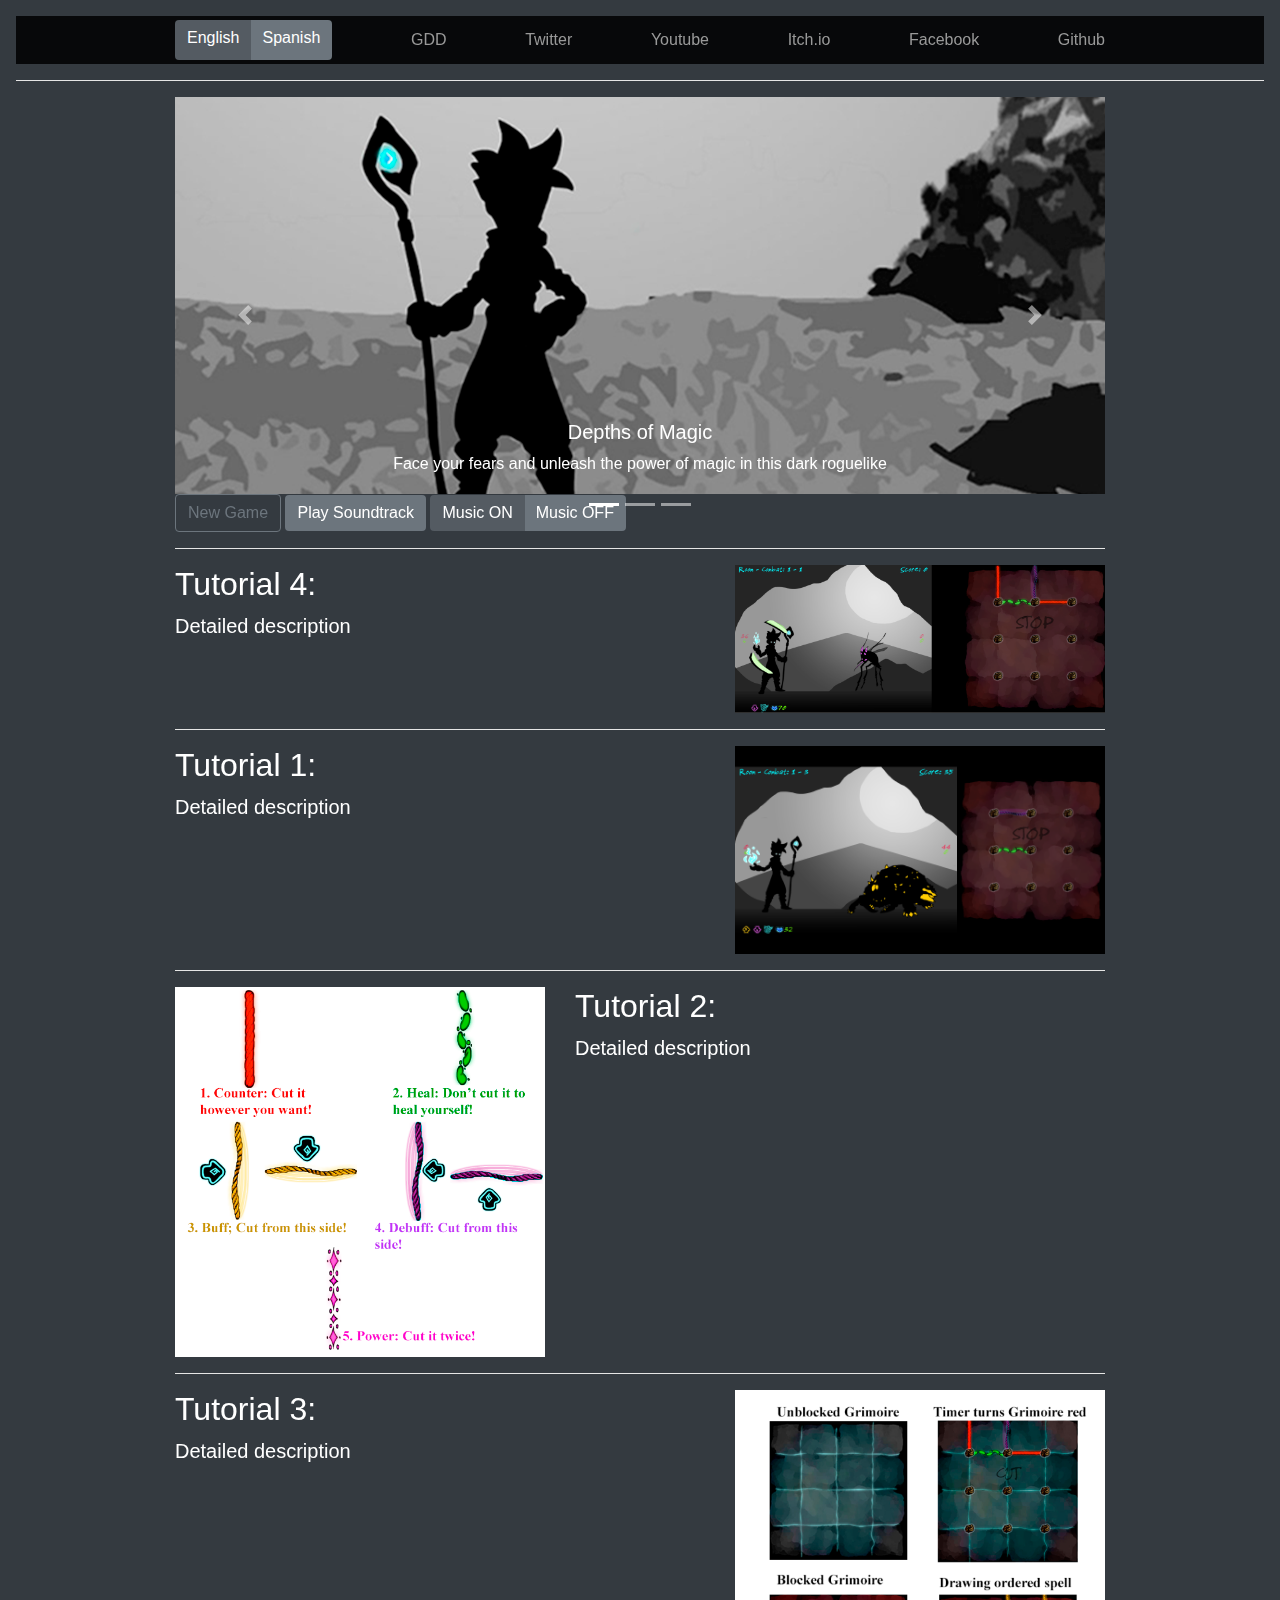
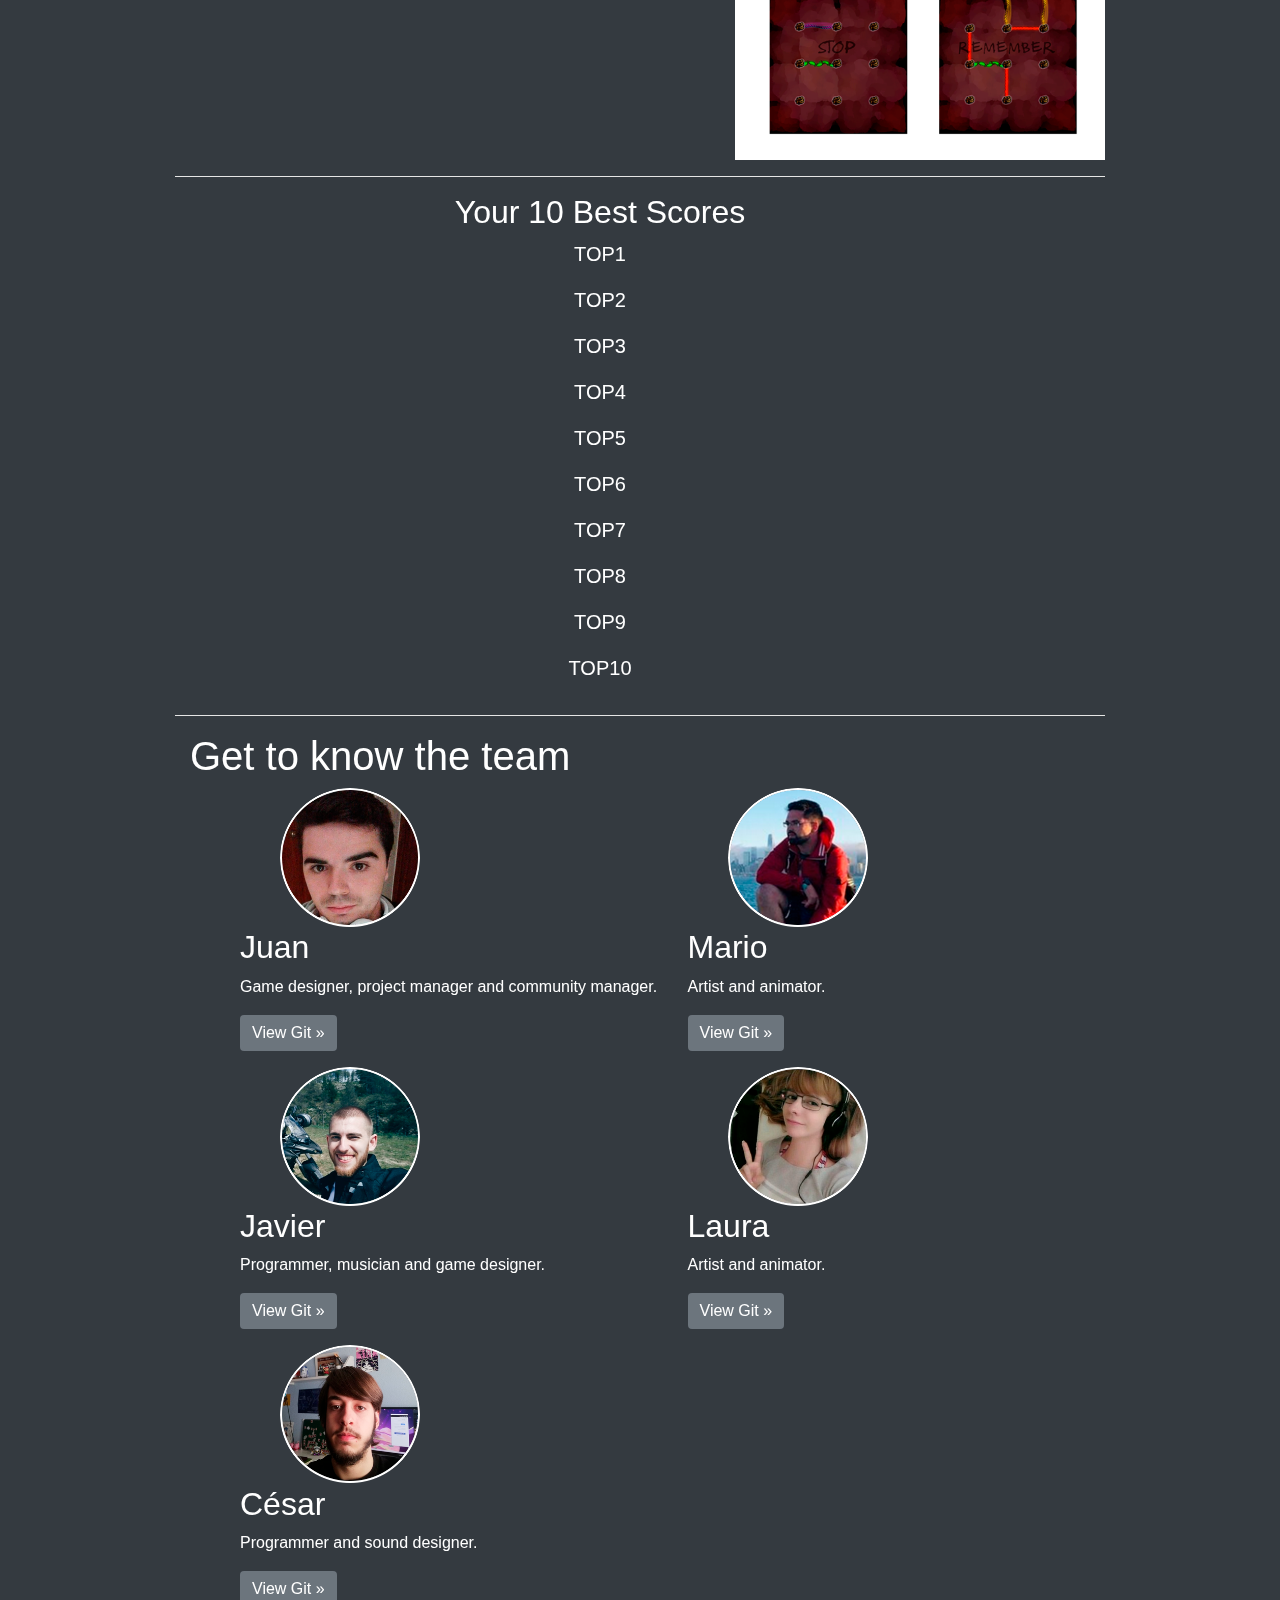
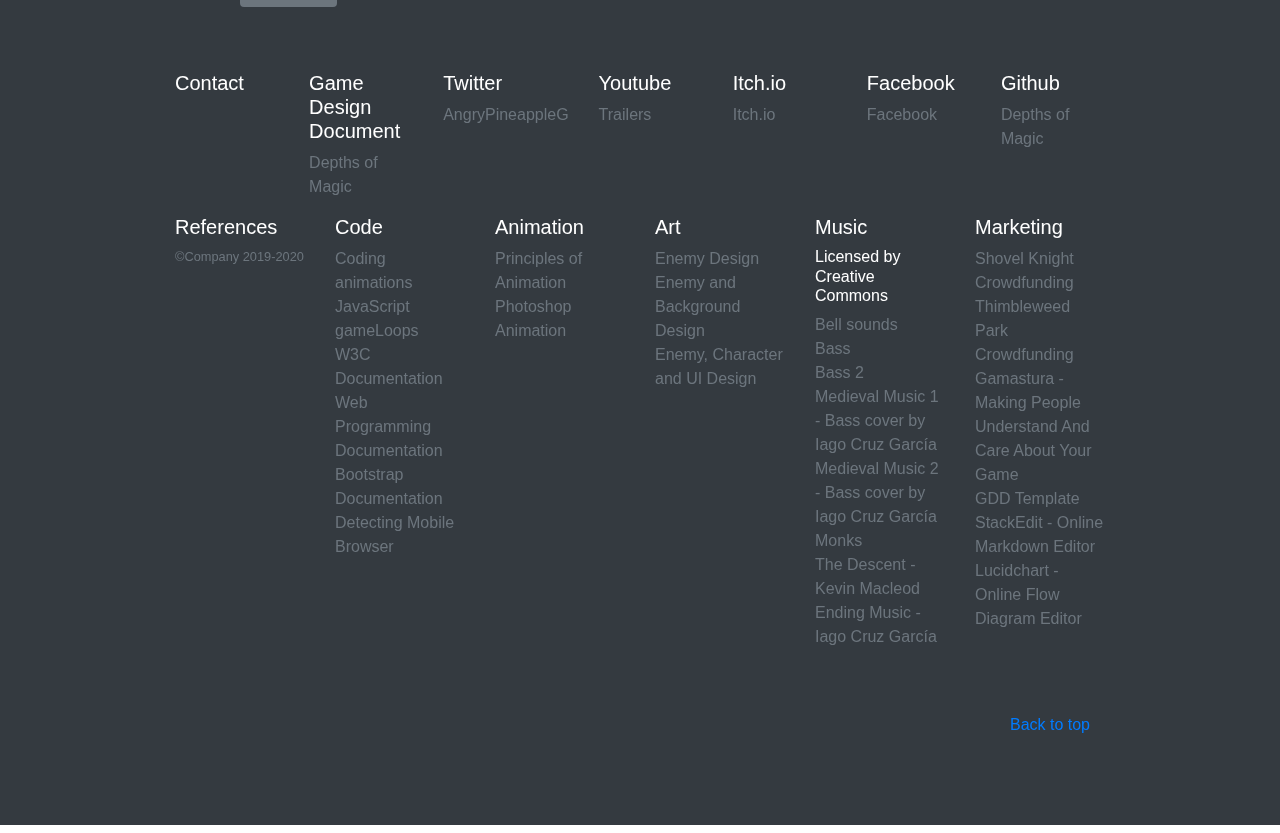
<file: myJumpingKnight.html>
<!doctype html>
<html lang="en">

<head>
  <meta charset="utf-8">
  <meta name="viewport" content="width=device-width, initial-scale=1, shrink-to-fit=no">
  <meta name="description" content="">
  <meta name="author" content="">
  <title>Angry-Pineapple-Games</title>

  <!-- Bootstrap core CSS -->
  <link rel="stylesheet" href="https://stackpath.bootstrapcdn.com/bootstrap/4.3.1/css/bootstrap.min.css">

  <!-- Custom styles for this template -->
  <link href="product.css" rel="stylesheet">
</head>

<body>
  <div class="p-3 mb-2 bg-dark text-white">
    <nav class="site-header sticky-top py-1">
      <div class="container d-flex flex-column flex-md-row justify-content-between">
        <div class="btn-group btn-group-toggle" data-toggle="buttons">
          <label class="btn btn-secondary active">
            <input type="radio" name="options" id="btnEnglish" autocomplete="off" checked> English
          </label>
          <label class="btn btn-secondary">
            <input type="radio" name="options" id="btnSpanish" autocomplete="off"> Spanish
          </label>
        </div>
        <a id="btnGDD" class="py-2 d-none d-md-inline-block" href="https://angry-pineapple-games.github.io/">GDD</a>
        <a id="btnTwitter" class="py-2 d-none d-md-inline-block" href="https://twitter.com/AngryPineappleG">Twitter</a>
        <a id="btnYoutube" class="py-2 d-none d-md-inline-block"
          href="https://www.youtube.com/channel/UC-beom-Ex559oRHYl8knUAQ">Youtube</a>
        <a id="btnItchio" class="py-2 d-none d-md-inline-block" href="https://angrypineapplegames.itch.io/">Itch.io</a>
        <a id="btnFacebook" class="py-2 d-none d-md-inline-block"
          href="https://www.facebook.com/juanantonio.martingarcia.33671?ref=bookmarks">Facebook</a>
        <a id="btnGithub" class="py-2 d-none d-md-inline-block"
          href="https://github.com/Angry-Pineapple-Games/">Github</a>
      </div>
    </nav>

    <hr id="dividerTop" class="featurette-divider" visibility="d-none">

    <div class="container marketing" class="col-sm col-12">
      <div id="carouselDepths" class="carousel slide" data-interval="false" data-ride="carousel">
        <ol class="carousel-indicators">
          <li data-target="#carouselDepths" data-slide-to="0" class="active"></li>
          <li data-target="#carouselDepths" data-slide-to="1"></li>
          <li data-target="#carouselDepths" data-slide-to="2"></li>
        </ol>
        <div class="carousel-inner" role="listbox">
          <div class="carousel-item active">
            <img id="carImg1" src="webAssets/background5.png" alt="First slide">
            <a id="NewGame" class="btn btn-outline-secondary" href="DOM.html">New Game</a>
            <a id="btnMusic" class="btn btn-secondary">Play Soundtrack</a>
            <div id="soundButtons" class="btn-group btn-group-toggle" data-toggle="buttons">
              <label class="btn btn-secondary active">
                <input type="radio" name="options" id="btnON" autocomplete="off" checked> Music ON
              </label>
              <label class="btn btn-secondary">
                <input type="radio" name="options" id="btnOFF" autocomplete="off"> Music OFF
              </label>
            </div>
            <div class="carousel-caption d-none d-md-block">
              <h5 id="gameTitle">Depths of Magic</h5>
              <p id="gameDesc">Face your fears and unleash the power of magic in this dark roguelike</p>
            </div>
          </div>

          <div class="carousel-item">
            <img id="carImg2" src="webAssets/backgroundM.png" alt="Second slide">
            <div class="carousel-caption d-none d-md-block">
              <h5 id="gameTitle2">Coming soon</h5>
              <p id="gameDesc2">In the next weeks we'll show you our next project. Stay tuned!</p>
            </div>
          </div>

          <div class="carousel-item">
            <img id="carImg3" src="webAssets/backgroundS.png" alt="Third slide">
            <div class="carousel-caption d-none d-md-block">
              <h5 id="presenTitle">Who we are?</h5>
              <p id="presenDesc">A group of people focused on your enjoyment. We do what we love and we love
                videogames
              </p>
            </div>
          </div>

        </div>
        <a class="carousel-control-prev" href="#carouselDepths" role="button" data-slide="prev">
          <span class="carousel-control-prev-icon" aria-hidden="true"></span>
          <span class="sr-only">Previous</span>
        </a>
        <a class="carousel-control-next" href="#carouselDepths" role="button" data-slide="next">
          <span class="carousel-control-next-icon" aria-hidden="true"></span>
          <span class="sr-only">Next</span>
        </a>
      </div>

      <hr id="divider" class="featurette-divider">

      <!--es-->
      <div id="tut4Div" class="row featurette">
        <div class="col-md-7">
          <h2 id="tutorial4" class="featurette-heading">Tutorial 4:</h2>
          <p id="description4" class="lead">Detailed description</p>
        </div>
        <div class="col-md-5">
          <img id="tutorialImg4" src="webAssets/tut4.png" class="featurette-image img-fluid mx-auto"
            data-src="holder.js/500x500/auto" alt="Generic placeholder image">
        </div>
      </div>

      <hr id="divider1" class="featurette-divider">


      <div id="tut1Div" class="row featurette">
        <div class="col-md-7">
          <h2 id="tutorial1" class="featurette-heading">Tutorial 1:</h2>
          <p id="description1" class="lead">Detailed description</p>
        </div>
        <div class="col-md-5">
          <img id="tutorialImg1" src="webAssets/tut1.png" class="featurette-image img-fluid mx-auto"
            data-src="holder.js/500x500/auto" alt="Generic placeholder image">
        </div>
      </div>

      <hr id="divider2" class="featurette-divider">

      <div id="tut2Div" class="row featurette">
        <div class="col-md-7 order-md-2">
          <h2 id="tutorial2" class="featurette-heading">Tutorial 2:</h2>
          <p id="description2" class="lead">Detailed description</p>
        </div>
        <div class="col-md-5 order-md-1">
          <img id="tutorialImg2" src="webAssets/tut2.png" class="featurette-image img-fluid mx-auto"
            data-src="holder.js/500x500/auto" alt="Generic placeholder image">
        </div>
      </div>

      <hr id="divider3" class="featurette-divider">

      <div id="tut3Div" class="row featurette">
        <div class="col-md-7">
          <h2 id="tutorial3" class="featurette-heading">Tutorial 3:</h2>
          <p id="description3" class="lead">Detailed description</p>
        </div>
        <div class="col-md-5">
          <img id="tutorialImg3" src="webAssets/tut3.png" class="featurette-image img-fluid mx-auto"
            data-src="holder.js/500x500/auto" alt="Generic placeholder image">
        </div>
      </div>

      <hr id="divider4" class="featurette-divider">

      <!--Scores-->
      <div id="scoreDiv" class="row featurette">
        <div class="col-md-11" align="center">
          <h2 id="bestScores" class="featurette-heading">Your 10 Best Scores</h2>
          <p id="score1" class="lead">TOP1</p>
          <p id="score2" class="lead">TOP2</p>
          <p id="score3" class="lead">TOP3</p>
          <p id="score4" class="lead">TOP4</p>
          <p id="score5" class="lead">TOP5</p>
          <p id="score6" class="lead">TOP6</p>
          <p id="score7" class="lead">TOP7</p>
          <p id="score8" class="lead">TOP8</p>
          <p id="score9" class="lead">TOP9</p>
          <p id="score10" class="lead">TOP10</p>
        </div>
      </div>

      <hr id="divider5" class="featurette-divider">

      <div class=col-md-7>
        <h1 id="presentation" class="featurette-heading">Get to know us!</h2>
      </div>

      <!-- Five columns of text below the carousel -->
      <div id="roles" class="row">
        <div class="col-md-6">
          <img class="rounded-circle" src="webAssets/team1.png" alt="Generic placeholder image" width="140"
            height="140">
          <h2 id="name1">Juan</h2>
          <p id="role1">Game designer, project manager and community manager.</p>
          <p><a class="btn btn-secondary" href="https://github.com/JuanAM8" role="button">View Git &raquo;</a></p>
        </div><!-- /.col-lg-6 -->
        <div class="col-md-6">
          <img class="rounded-circle" src="webAssets/team2.png" alt="Generic placeholder image" width="140"
            height="140">
          <h2 id="name2">Mario</h2>
          <p id="role2">Artist and animator.</p>
          <p><a class="btn btn-secondary" href="https://github.com/AcEiOfficial" role="button">View Git &raquo;</a>
          </p>
        </div><!-- /.col-lg-6 -->
        <div class="col-md-6">
          <img class="rounded-circle" src="webAssets/team3.png" alt="Generic placeholder image" width="140"
            height="140">
          <h2 id="name3">Javier</h2>
          <p id="role3">Programmer, musician and game designer.</p>
          <p><a class="btn btn-secondary" href="https://github.com/AlbaranezJavier" role="button">View Git &raquo;</a>
          </p>
        </div><!-- /.col-lg-6 -->
        <div class="col-md-6">
          <img class="rounded-circle" src="webAssets/team4.png" alt="Generic placeholder image" width="140"
            height="140">
          <h2 id="name4">Laura</h2>
          <p id="role4">Artist and animator.</p>
          <p><a class="btn btn-secondary" href="https://github.com/LauraLuna96" role="button">View Git &raquo;</a></p>
        </div><!-- /.col-lg-6 -->
        <div class="col-md-12">
          <img class="rounded-circle" src="webAssets/team5.png" alt="Generic placeholder image" width="140"
            height="140">
          <h2 id="name5">César</h2>
          <p id="role5">Programmer and sound designer.</p>
          <p><a class="btn btn-secondary" href="https://github.com/Mixto83" role="button">View Git &raquo;</a></p>
        </div><!-- /.col-lg-6 -->
      </div><!-- /.row -->
    </div><!-- /.container -->

    <footer class="container py-5">

      <div class="row">
        <div class="col-2 col-md">
          <h5 id="contactBelow">Contact</h5>
        </div>
        <div class="col-2 col-md col-12 col-xs">
          <h5 id="gddBelow">Game Design Document</h5>
          <ul class="list-unstyled text-small">
            <li><a class="text-muted" href="https://angry-pineapple-games.github.io/">Depths of Magic</a></li>
          </ul>
        </div>
        <div class="col-2 col-md col-12 col-xs">
          <h5 id="twitterBelow">Twitter</h5>
          <ul class="list-unstyled text-small">
            <li><a class="text-muted" href="https://twitter.com/AngryPineappleG">AngryPineappleG</a></li>
          </ul>
        </div>
        <div class="col-2 col-md col-12 col-xs">
          <h5 id="youtubeBelow">Youtube</h5>
          <ul class="list-unstyled text-small">
            <li><a class="text-muted" href="https://www.youtube.com/channel/UC-beom-Ex559oRHYl8knUAQ">Trailers</a>
            </li>
        </div>
        <div class="col-2 col-md col-12 col-xs">
          <h5 id="itchioBelow">Itch.io</h5>
          <ul class="list-unstyled text-small">
            <li><a class="text-muted" href="https://angrypineapplegames.itch.io/">Itch.io</a></li>
        </div>
        <div class="col-2 col-md col-12 col-xs">
          <h5 id="facebookBelow">Facebook</h5>
          <ul class="list-unstyled text-small">
            <li><a class="text-muted"
                href="https://www.facebook.com/juanantonio.martingarcia.33671?ref=bookmarks">Facebook</a></li>
          </ul>
        </div>
        <div class="col-2 col-md col-12 col-xs">
          <h5 id="githubBelow">Github</h5>
          <ul class="list-unstyled text-small">
            <li><a class="text-muted" href="https://github.com/Angry-Pineapple-Games/">Depths of Magic</a></li>
          </ul>
        </div>
      </div>




      <div class="row">
        <div class="col-2 col-md">
          <h5 id="references">References</h5>
          <small class="d-block mb-3 text-muted">&copy;Company 2019-2020</small>
        </div>
        <div class="col-2 col-md col-12 col-xs">
          <h5 id="code">Code</h5>
          <ul class="list-unstyled text-small">
            <li><a class="text-muted"
                href="https://www.encodedna.com/javascript/convert-data-in-json-file-in-an-array-using-javascript-or-jquery.htm">Coding
                animations</a></li>
            <li><a class="text-muted"
                href="https://isaacsukin.com/news/2015/01/detailed-explanation-javascript-game-loops-and-timing#panic-spiral-death">JavaScript
                gameLoops</a></li>
            <li><a class="text-muted" href="https://www.w3schools.com">W3C Documentation</a>
            </li>
            <li><a class="text-muted" href="https://developer.mozilla.org">Web Programming Documentation</a>
            </li>
            <li><a class="text-muted" href="https://www.w3schools.com/bootstrap/">Bootstrap Documentation</a>
            </li>
            <li><a class="text-muted" href="https://stackoverflow.com/questions/11381673/detecting-a-mobile-browser">Detecting Mobile Browser</a>
            </li>
          </ul>
        </div>
        <div class="col-2 col-md col-12 col-xs">
          <h5 id="animation">Animation</h5>
          <ul class="list-unstyled text-small">
            <li><a class="text-muted" href="https://www.youtube.com/watch?v=uDqjIdI4bF4">Principles of Animation</a>
            </li>
            <li><a class="text-muted" href="https://www.youtube.com/watch?v=VMXEXVrX2tw">Photoshop Animation</a></li>
          </ul>
        </div>
        <div class="col-2 col-md col-12 col-xs">
          <h5 id="art">Art</h5>
          <ul class="list-unstyled text-small">
            <li><a class="text-muted" href="https://www.youtube.com/watch?v=VMXEXVrX2tw">Enemy Design</a></li>
            <li><a class="text-muted"
                href="https://docs.google.com/document/d/1NggSFfu37OrUafpSZ7dtMExb6l5YYhhDm7_h9kYvMz0/edit">Enemy and
                Background Design</a>
            </li>
            <li><a class="text-muted" href="https://drive.google.com/open?id=17Wll_ydzt_5XIMULuUSLWOjCK2IodZDQ">Enemy,
                Character
                and UI Design</a>
            </li>
          </ul>
        </div>
        <div class="col-2 col-md col-12 col-xs">
          <h5 id="music">Music</h5>
          <h6>Licensed by Creative Commons</h6>
          <ul class="list-unstyled text-small">
            <li><a class="text-muted" href="https://freesound.org/people/wuola/sounds/144492/">Bell sounds</a></li>
            <li><a class="text-muted" href="#">Bass</a></li>
            <li><a class="text-muted" href="#">Bass 2</a></li>
            <li><a class="text-muted" href="#">Medieval Music 1 - Bass cover by Iago Cruz García</a></li>
            <li><a class="text-muted" href="#">Medieval Music 2 - Bass cover by Iago Cruz García</a></li>
            <li><a class="text-muted" href="https://freesound.org/people/valerio_maina/sounds/439944/">Monks</a></li>
            <li><a class="text-muted" href="https://incompetech.com/music/royalty-free/index.html?isrc=USUAN1200094">The
                Descent - Kevin
                Macleod</a></li>
            <li><a class="text-muted" href="#">Ending Music - Iago Cruz García</a></li>
          </ul>
        </div>
        <div class="col-2 col-md col-12 col-xs">
          <h5 id="code">Marketing</h5>
          <ul class="list-unstyled text-small">
            <li><a class="text-muted" href="https://www.kickstarter.com/projects/yachtclubgames/shovel-knight">Shovel
                Knight Crowdfunding</a>
            </li>
            <li><a class="text-muted"
                href="https://www.kickstarter.com/projects/thimbleweedpark/thimbleweed-park-a-new-classic-point-and-click-adv">Thimbleweed
                Park Crowdfunding</a>
            </li>
            <li><a class="text-muted"
                href="https://www.gamasutra.com/blogs/VictoriaTran/20190919/350797/Making_People_Understand_And_Care_About_Your_Game.php">Gamastura
                -
                Making People Understand And Care About Your Game</a>
            </li>
            <li><a class="text-muted"
                href="https://docs.google.com/document/d/1-I08qX76DgSFyN1ByIGtPuqXh7bVKraHcNIA25tpAzE/">GDD Template</a>
            </li>
            <li><a class="text-muted" href="https://stackedit.io/">StackEdit - Online Markdown Editor</a>
            </li>
            </li>
            <li><a class="text-muted" href="https://www.lucidchart.com/pages/es/diagrama-de-flujo-online">
                Lucidchart - Online Flow Diagram Editor</a>
            </li>

          </ul>
        </div>
      </div>

      <footer class="container py-5">
        <p class="float-right"><a id="backTop" href="#">Back to top</a></p>
      </footer>
    </footer>
  </div>
  <script src="https://code.jquery.com/jquery-3.2.1.slim.min.js"></script>
  <script src="https://stackpath.bootstrapcdn.com/bootstrap/4.3.1/js/bootstrap.min.js"></script>
  <script src="https://connect.facebook.net/en_US/fbinstant.6.0.js"></script>
  <script src="webManager.js"></script>
</body>
</html>
</file>
<file: product.css>
.container {
  max-width: 960px;
}

h1{
  margin: 1;
}

#mainLinks{
  list-style: none;
  padding: 0;
  display: flex;
  justify-content: center;
}

{
  justify-context: center;
}

#mainLinks li{
  padding: 0 1rem;
}

.featurette-divider{
  background: #ffffff;
} 

.section {
  display: flex;
  justify-content: center;
  align-items: center;
}

.rounded-circle{
  margin-left: 40px;
}

#JuanImg{
  margin-left: 300px;
}
#JaviImg{
  margin-left: 300px;
}
#CesarImg{
  margin-left: 300px;
}
#MarioImg{
  margin-right: 300px;

}
#LauraImg{
  margin-right: 300px;

}

.btn-secondary{
  outline:none; 
  border-style: none;
}

#btnMenu1{
  border:round;
  border-style:solid;
}

#btnMenu2{
  border:round;
  border-style:solid;
}

.section-inner {
  padding: 3rem;
}

#section-0 {
  background: #36acdc;
  margin-top: 25px;
}

#section-1 {
  background: #36acdc;
}

#section-1-1 {
  background: #36acdc;
}

#section-2 {
  background: #2b9cca;
}

#section-3 {
  background: #1d8ebd;
}

#section-3-1 {
  background: #1d8ebd;
}

#section-4 {
  background: #1180ae;
}

#section-5 {
  background: #05729e;
}

.transition {
  height: 20vh;
}

.transition-1 {
  background: linear-gradient(#36acdc, #2b9cca);
}

.transition-2 {
  background: linear-gradient(#2b9cca, #1d8ebd);
}

.transition-3 {
  background: linear-gradient(#1d8ebd, #1180ae);
}

.transition-4 {
  background: linear-gradient(#1180ae, #05729e);
}

/*
 * Custom translucent site header
 */

 .carouselDepths{
  -webkit-transition: 1.5s ease-in-out left;
  -moz-transition: 1.5s ease-in-out left;
  -o-transition: 1.5s ease-in-out left;
  transition: 1.5s ease-in-out left;
}


.site-header {
  background-color: rgba(0, 0, 0, .85);
  -webkit-backdrop-filter: saturate(180%) blur(20px);
  backdrop-filter: saturate(180%) blur(20px);
}
.site-header a {
  color: #999;
  transition: ease-in-out color .15s;
}
.site-header a:hover {
  color: #fff;
  text-decoration: none;
}

.border-top { border-top: 1px solid #e5e5e5; }
.border-bottom { border-bottom: 1px solid #e5e5e5; }

.box-shadow { box-shadow: 0 .25rem .75rem rgba(0, 0, 0, .05);
}


#description1 {
  white-space: pre-line;
}

#description2 {
  white-space: pre-line;
}

#description3 {
  white-space: pre-line;
}

#description4 {
  white-space: pre-line;
}

#roles {
  margin-left: 50px;
}

.flex-equal > * {
  -ms-flex: 1;
  -webkit-box-flex: 1;
  flex: 1;
}
@media (min-width: 768px) {
  .flex-md-equal > * {
    -ms-flex: 1;
    -webkit-box-flex: 1;
    flex: 1;
  }
}

.overflow-hidden { overflow: hidden; }
</file>
